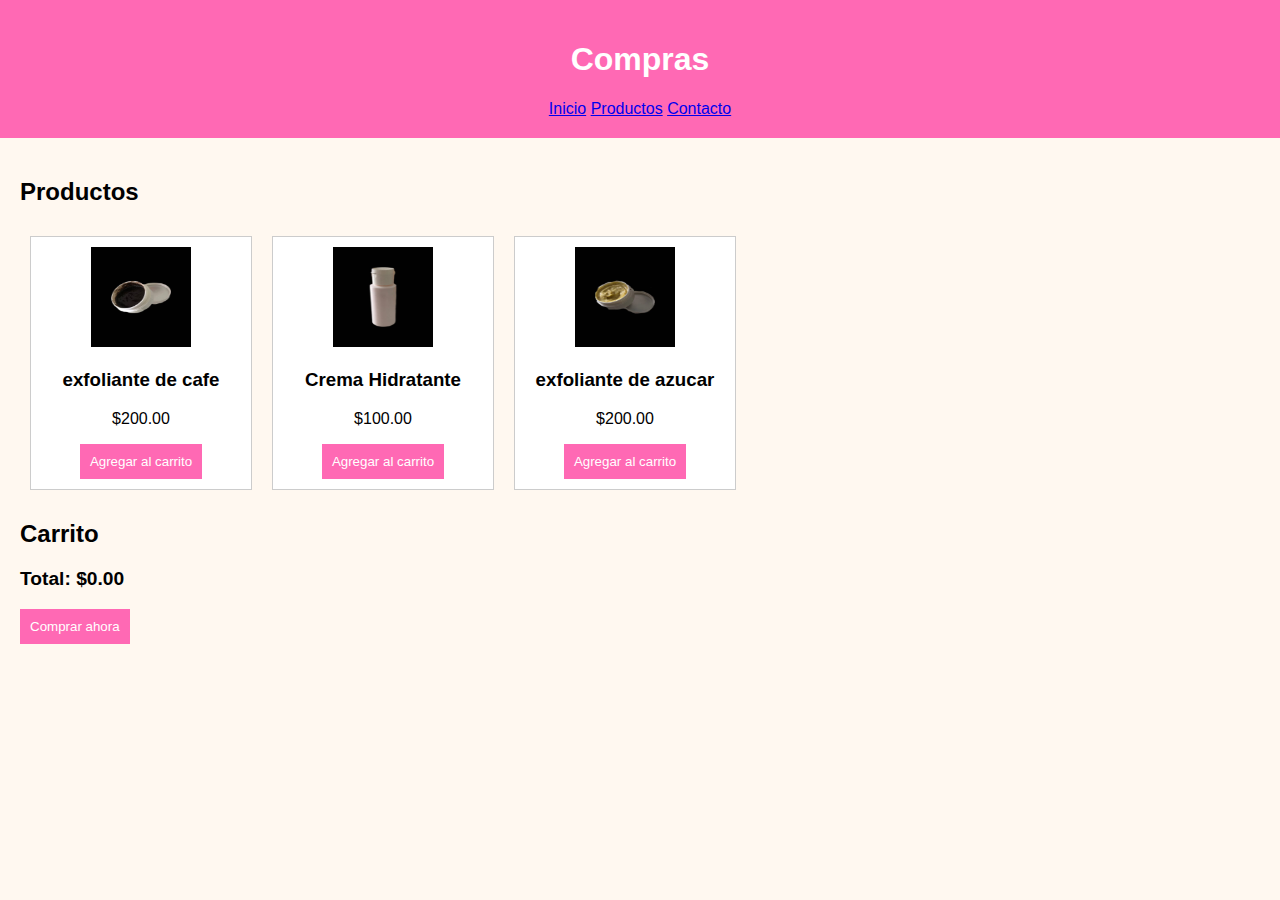
<file: carrito.html>
<!DOCTYPE html>
<html lang="es">
<head>
  <meta charset="UTF-8">
  <title>Tienda de Belleza</title>
  <style>
    body {
      font-family: Arial, sans-serif;
      background: #fff8f0;
      margin: 0;
      padding: 0;
    }
    header {
      background: #ff69b4;
      padding: 20px;
      color: white;
      text-align: center;
    }
    .container {
      padding: 20px;
    }
    .product, .cart-item {
      border: 1px solid #ccc;
      padding: 10px;
      margin: 10px;
      display: inline-block;
      width: 200px;
      background: #fff;
      text-align: center;
    }
    img {
      width: 100px;
      height: 100px;
    }
    button {
      background-color: #ff69b4;
      color: white;
      border: none;
      padding: 10px;
      cursor: pointer;
    }
    button:hover {
      background-color: #e0559e;
    }
    #total {
      font-size: 1.2em;
      font-weight: bold;
    }
    #message {
      margin-top: 20px;
      font-weight: bold;
      color: green;
    }
  </style>
</head>
<body>
<nav>
    
  </nav>

  <header>
    <h1>Compras</h1>
    <a href="index.html">Inicio</a>
    <a href="catalogo de belleza.html">Productos</a>
    <a href="contactos.html">Contacto</a>
  </header>

  <div class="container">
    <h2>Productos</h2>
    <div id="products"></div>

    <h2>Carrito</h2>
    <div id="cart"></div>
    <p id="total">Total: $0.00</p>
    <button onclick="checkout()">Comprar ahora</button>
    <p id="message"></p>
  </div>

  <script>
    const products = [
      { id: 1, name: "exfoliante de cafe", price:200, image: "cafe.jpg" },
      { id: 2, name: "Crema Hidratante", price:100, image: "crema.jpg" },
      { id: 3, name: "exfoliante de azucar", price:200, image: "exfoliante.jpg" }
    ];

    let cart = [];

    function renderProducts() {
      const productContainer = document.getElementById('products');
      products.forEach(product => {
        const div = document.createElement('div');
        div.className = 'product';
        div.innerHTML = `
          <img src="${product.image}" alt="${product.name}">
          <h3>${product.name}</h3>
          <p>$${product.price.toFixed(2)}</p>
          <button onclick="addToCart(${product.id})">Agregar al carrito</button>
        `;
        productContainer.appendChild(div);
      });
    }

    function addToCart(productId) {
      const product = products.find(p => p.id === productId);
      cart.push(product);
      renderCart();
    }

    function removeFromCart(index) {
      cart.splice(index, 1);
      renderCart();
    }

    function renderCart() {
      const cartContainer = document.getElementById('cart');
      cartContainer.innerHTML = '';
      let total = 0;

      cart.forEach((item, index) => {
        const div = document.createElement('div');
        div.className = 'cart-item';
        div.innerHTML = `
          <img src="${item.image}" alt="${item.name}">
          <p>${item.name}</p>
          <p>$${item.price.toFixed(2)}</p>
          <button onclick="removeFromCart(${index})">Eliminar</button>
        `;
        cartContainer.appendChild(div);
        total += item.price;
      });

      document.getElementById('total').textContent = `Total: $${total.toFixed(2)}`;
    }

    function checkout() {
      if (cart.length === 0) {
        document.getElementById('message').textContent = "Tu carrito está vacío.";
        return;
      }

      // Simulación de compra
      document.getElementById('message').textContent = "¡Gracias por tu compra!";
      cart = [];
      renderCart();
      document.getElementById('total').textContent = "Total: $0.00";
    }

    renderProducts();
  </script>

</body>
</html>
</file>
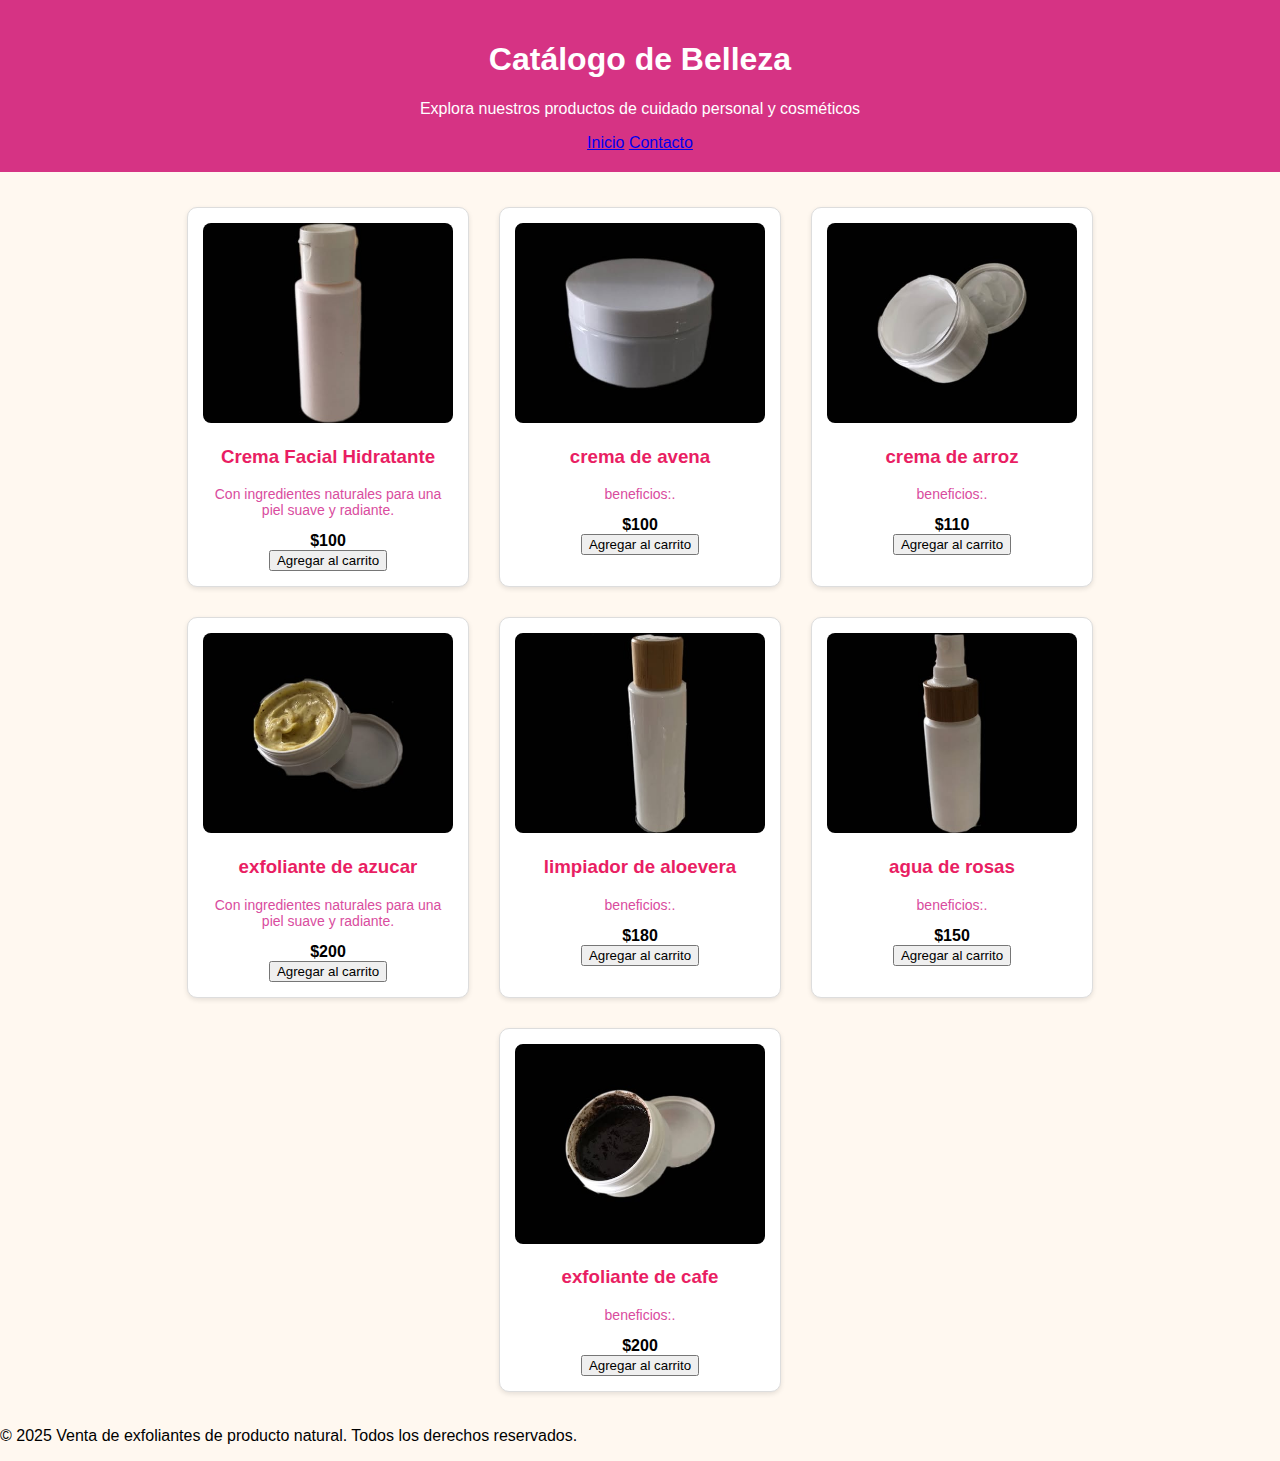
<file: catalogo de belleza.html>
<!DOCTYPE html>
<html lang="es">
<head>
    <meta charset="UTF-8">
    <meta name="viewport" content="width=device-width, initial-scale=1.0">
    <title>Catálogo de Belleza</title>
    <style>
        body {
            font-family: Arial, sans-serif;
            background-color:#fff8f0;
            margin: 0;
            padding: 0;
        }
        header {
            background-color:#d63384;
            color: white;
            padding: 20px;
            text-align: center;
        }
        .catalogo {
            display: flex;
            flex-wrap: wrap;
            justify-content: center;
            margin: 20px;
        }
        .producto {
            border: 1px solid #ddd;
            border-radius: 10px;
            width: 250px;
            margin: 15px;
            padding: 15px;
            text-align: center;
            background-color: white;
            box-shadow: 0 2px 5px rgba(0,0,0,0.1);
        }
        .producto img {
            width: 100%;
            height: 200px;
            object-fit: cover;
            border-radius: 8px;
        }
        .producto h3 {
            color: #e91e63;
        }
        .producto p {
            font-size: 14px;
            color: #d94c9e;
        }
        .precio {
            font-weight: bold;
            margin-top: 10px;
            color: ##ff69b4;
        }
    </style>
</head>
<body>
 <nav>   

</nav>
<header>
    <h1>Catálogo de Belleza</h1>
    <p>Explora nuestros productos de cuidado personal y cosméticos</p>
    <a href="index.html">Inicio</a>
<a href="contactos.html">Contacto</a>
</header>

<section class="catalogo">
    <div class="producto">
        <img src="crema.jpg" alt="Crema Facial">
        <h3>Crema Facial Hidratante</h3>
        <p>Con ingredientes naturales para una piel suave y radiante.</p>
        <div class="precio">$100</div>
        <button>Agregar al carrito</button>
    </div>

    <div class="producto">
        <img src="crema avena.jpg" alt="Labial Mate">
        <h3>crema de avena</h3>
        <p>beneficios:.</p>
        <div class="precio">$100</div>
        <button>Agregar al carrito</button>
    </div>

    <div class="producto">
        <img src="crema arroz.jpg" alt="Shampoo Orgánico">
        <h3>crema de arroz</h3>
        <p>beneficios:.</p>
        <div class="precio">$110</div>
        <button>Agregar al carrito</button>
    </div>
    
    <div class="producto">
        <img src="exfoliante.jpg" alt="Crema Facial">
        <h3>exfoliante de azucar</h3>
        <p>Con ingredientes naturales para una piel suave y radiante.</p>
        <div class="precio">$200</div>
        <button>Agregar al carrito</button>
    </div>

    <div class="producto">
        <img src="aloevera.jpg" alt="Labial Mate">
        <h3>limpiador de aloevera</h3>
        <p>beneficios:.</p>
        <div class="precio">$180</div>
        <button>Agregar al carrito</button>

    </div>

    <div class="producto">
        <img src="agua de rosas.jpg" alt="agua de rosas">
        <h3>agua de rosas</h3>
        <p>beneficios:.</p>
        <div class="precio">$150</div>
        <button>Agregar al carrito</button>

    </div>

    <div class="producto">
        <img src="cafe.jpg" alt="exfoliante de cafe">
        <h3>exfoliante de cafe</h3>
        <p>beneficios:.</p>
        <div class="precio">$200</div>
        <button>Agregar al carrito</button>


    
</section>

         <footer>
        <p>&copy; 2025 Venta de exfoliantes de producto natural. Todos los derechos reservados.</p>
    </footer>
</body>
</html>
</file>
